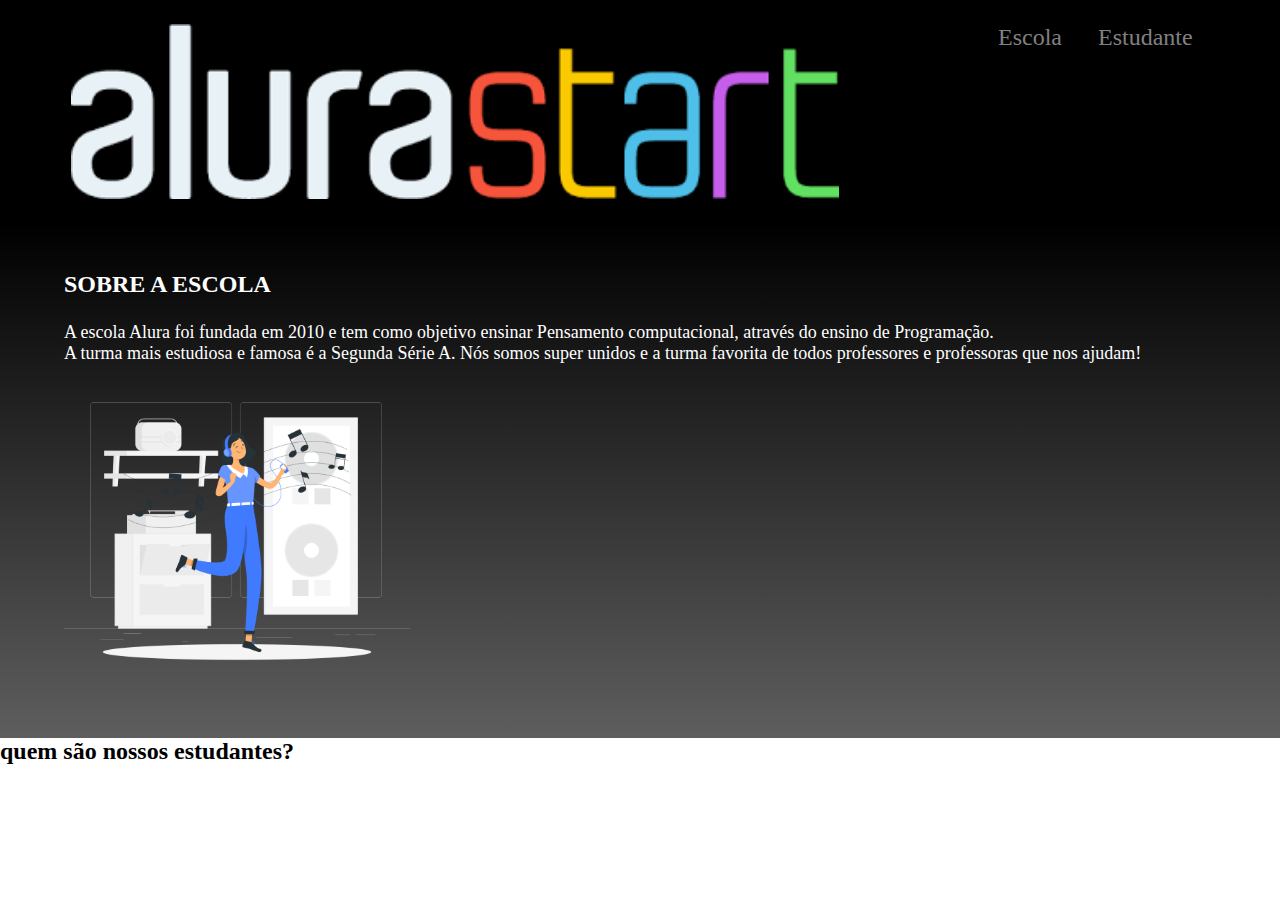
<file: index.html>
<!DOCTYPE html>
<html lang="en">
<head>
    <meta charset="UTF-8">
    <meta name="viewport" content="width=, initial-scale=1.0">
    <title>Document</title>
<link rel="stylesheet" href="style.css">
</head>
<body>
    <header class="retalho">
      <img class="retalho-imagem"src="images.png" alt="">
        <ul class="retalho-lista"> 
    <li class="retalho-lista-item">Escola</li>
       <li class="retalho-lista-item">Estudante</li>
    </ul>
    </header>
    <section class="xitaozin">
       <div class="xitaozin-div">
        <h2 class="xitaozin-titulo">SOBRE A ESCOLA</h2>
        <p class="xitaozin-texto-um"> A escola Alura foi fundada em 2010 e tem como objetivo ensinar Pensamento computacional, através do ensino de Programação.</p>
        <p class="xitaozin-texto-dois"> A turma mais estudiosa e famosa é a Segunda Série A. Nós somos super unidos e a turma favorita de todos professores e professoras que nos ajudam!
       </p>
     <img class="xitaozin-imagem" src="Music-rafiki.png" alt="muie dançando"> 
 
       </div>
     
</section class= "estudante">

<section>
<h2 class="estudante-titulo">quem são nossos estudantes?</h2>

</section>
</ul>
</body>
</html>
</file>
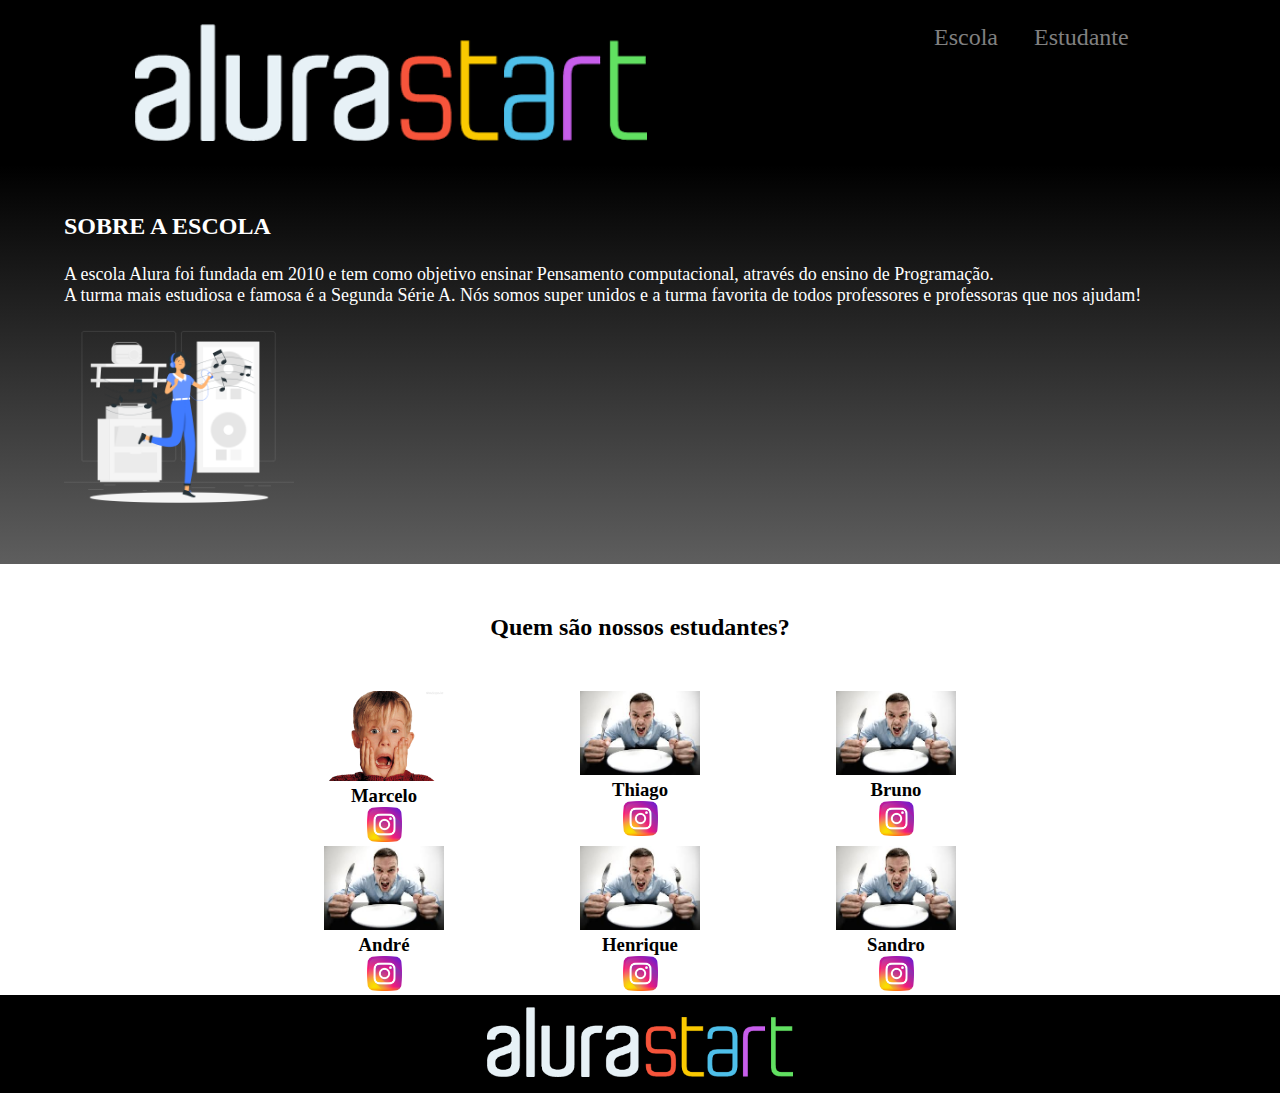
<file: pedro-e-bea-love-main/index.html>
<!DOCTYPE html>
<html lang="en">
<head>
    <meta charset="UTF-8">
    <meta name="viewport" content="width=, initial-scale=1.0">
    <title>Document</title>
<link rel="stylesheet" href="style.css">
</head>
<body>
    <header class="retalho">
      <img class="retalho-imagem"src="images.png" alt="">
        <ul class="retalho-lista"> 
    <li class="retalho-lista-item">Escola</li>
       <li class="retalho-lista-item">Estudante</li>
    </ul>
    </header>
    <section class="xitaozin">
       <div class="xitaozin-div">
        <h2 class="xitaozin-titulo">SOBRE A ESCOLA</h2>
        <p class="xitaozin-texto-um"> A escola Alura foi fundada em 2010 e tem como objetivo ensinar Pensamento computacional, através do ensino de Programação.</p>
        <p class="xitaozin-texto-dois"> A turma mais estudiosa e famosa é a Segunda Série A. Nós somos super unidos e a turma favorita de todos professores e professoras que nos ajudam!
       </p>
    
       <img class="xitaozin-imagem" src="Music-rafiki.png" alt="muie dançando"> 
 
       </div>
     
</section>

<section  class= "estudante">
<h2 class="estudante-titulo">Quem são nossos estudantes?</h2>
<div class="estudante-todos">
  <span></span>
<div class="estudante-div1">
 <img class="estudante-imagem" src="Esqueceram.jpg" alt="foto do marcelo">
<h3 class="estudante-nome">Marcelo</h3>
<a href="https://github.com/Zynho1108"><img class="estudante-icone" src="instagram.png" alt="icone instagram"></a>
</div>
<div class="estudante-div2">
<img class="estudante-imagem" src="images.jpeg" alt="foto do sandro">
<h3 class="estudante-nome">Thiago</h3>
<a href="https://github.com/Zynho1108"><img class="estudante-icone" src="instagram.png" alt="icone instagram"></a>
</div>
<div class="estudante-div2">
  </a><img class="estudante-imagem" src="images.jpeg" alt="foto do sandro">
  <h3 class="estudante-nome">Bruno</h3>
  <a href="https://github.com/Zynho1108"><img class="estudante-icone" src="instagram.png" alt="icone instagram"></a>
  </div>
  <span></span>
  <span></span>
  <div class="estudante-div2">
    </a><img class="estudante-imagem" src="images.jpeg" alt="foto do sandro">
    <h3 class="estudante-nome">André</h3>
    <a href="https://github.com/Zynho1108"><img class="estudante-icone" src="instagram.png" alt="icone instagram"></a>
    </div>
    <div class="estudante-div2">
      </a><img class="estudante-imagem" src="images.jpeg" alt="foto do sandro">
      <h3 class="estudante-nome">Henrique</h3>
      <a href="https://github.com/Zynho1108"><img class="estudante-icone" src="instagram.png" alt="icone instagram"></a>
      </div>
      <div class="estudante-div2">
      </a><img class="estudante-imagem" src="images.jpeg" alt="foto do sandro">
      <h3 class="estudante-nome">Sandro</h3>
      <a href="https://github.com/Zynho1108"><img class="estudante-icone" src="instagram.png" alt="icone instagram"></a>
      </div>

      
</div>
</section>
<footer class="rodape">
  <img class="rodape-imagem" src="images.png" alt="logo alura">
</footer>
</body>
</html>
</file>
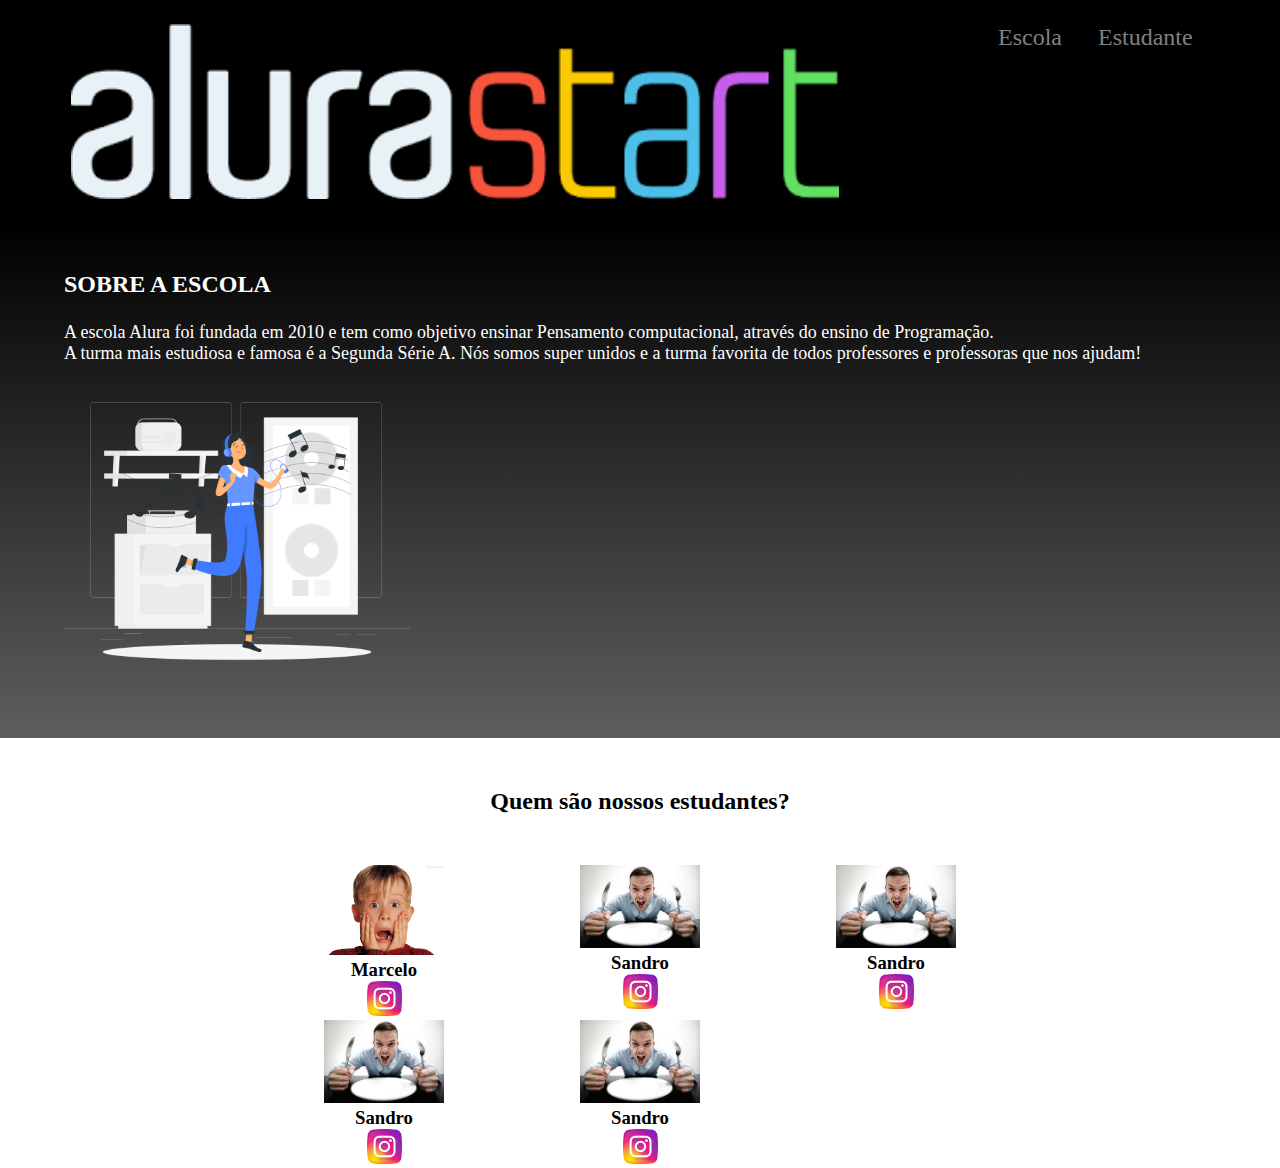
<file: pedro-e-bea-love-main/pedro-e-bea-love-main/index.html>
<!DOCTYPE html>
<html lang="en">
<head>
    <meta charset="UTF-8">
    <meta name="viewport" content="width=, initial-scale=1.0">
    <title>Document</title>
<link rel="stylesheet" href="style.css">
</head>
<body>
    <header class="retalho">
      <img class="retalho-imagem"src="images.png" alt="">
        <ul class="retalho-lista"> 
    <li class="retalho-lista-item">Escola</li>
       <li class="retalho-lista-item">Estudante</li>
    </ul>
    </header>
    <section class="xitaozin">
       <div class="xitaozin-div">
        <h2 class="xitaozin-titulo">SOBRE A ESCOLA</h2>
        <p class="xitaozin-texto-um"> A escola Alura foi fundada em 2010 e tem como objetivo ensinar Pensamento computacional, através do ensino de Programação.</p>
        <p class="xitaozin-texto-dois"> A turma mais estudiosa e famosa é a Segunda Série A. Nós somos super unidos e a turma favorita de todos professores e professoras que nos ajudam!
       </p>
    
       <img class="xitaozin-imagem" src="Music-rafiki.png" alt="muie dançando"> 
 
       </div>
     
</section>

<section  class= "estudante">
<h2 class="estudante-titulo">Quem são nossos estudantes?</h2>
<div class="estudante-todos">
  <span></span>
<div class="estudante-div1">
 <img class="estudante-imagem" src="Esqueceram.jpg" alt="foto do marcelo">
<h3 class="estudante-nome">Marcelo</h3>
<a href="https://github.com/Zynho1108"><img class="estudante-icone" src="instagram.png" alt="icone instagram"></a>
</div>
<div class="estudante-div2">
<img class="estudante-imagem" src="images.jpeg" alt="foto do sandro">
<h3 class="estudante-nome">Sandro</h3>
<a href="https://github.com/Zynho1108"><img class="estudante-icone" src="instagram.png" alt="icone instagram"></a>
</div>
<div class="estudante-div2">
  </a><img class="estudante-imagem" src="images.jpeg" alt="foto do sandro">
  <h3 class="estudante-nome">Sandro</h3>
  <a href="https://github.com/Zynho1108"><img class="estudante-icone" src="instagram.png" alt="icone instagram"></a>
  </div>
  <span></span>
  <span></span>
  <div class="estudante-div2">
    </a><img class="estudante-imagem" src="images.jpeg" alt="foto do sandro">
    <h3 class="estudante-nome">Sandro</h3>
    <a href="https://github.com/Zynho1108"><img class="estudante-icone" src="instagram.png" alt="icone instagram"></a>
    </div>
    <div class="estudante-div2">
      </a><img class="estudante-imagem" src="images.jpeg" alt="foto do sandro">
      <h3 class="estudante-nome">Sandro</h3>
      <a href="https://github.com/Zynho1108"><img class="estudante-icone" src="instagram.png" alt="icone instagram"></a>
      </div>

      
</div>
</section>
</ul>
</body>
</html>
</file>
<file: style.css>
*{
margin: 0 ;
padding: 0;

}

.retalho{
    background-color: black;
color: gray;
display: flex;
justify-content: space-around;
padding: 24px 0;

}

.retalho-imagem{
width: 60%;

}
.retalho-lista-item{
    display: inline-block;
    margin: 0 16px;
font-size: 24px;

}

  .xitaozin-imagem{
   width: 30%;

  }
.xitaozin{
  background-image:linear-gradient(rgb(0, 0, 0),rgb(94, 94, 94)) ;
   color: rgb(255, 255, 255);
   display: flex;
   justify-content:center ;
   align-items: center;
  padding: 24px 0;
}
.xitaozin-div{
width: 90%;

}

.xitaozin-titulo{
    padding: 24px 0;

}

.xitaozin-texto-um{
  font-size: large;
  text-decoration: dotted;
}
.xitaozin-texto-dois{
  font-size: large;
  text-decoration: dotted;
  text-shadow: 10cap;
}
</file>
<file: pedro-e-bea-love-main/style.css>
*{
margin: 0 ;
padding: 0;

}

.retalho{
    background-color: black;
color: gray;
display: flex;
justify-content: space-around;
padding: 24px 0;

}

.retalho-imagem{
width: 40%;

}
.retalho-lista-item{
    display: inline-block;
    margin: 0 16px;
font-size: 24px;

}

  .xitaozin-imagem{
   width: 20%;

  }
.xitaozin{
  background-image:linear-gradient(rgb(0, 0, 0),rgb(94, 94, 94)) ;
   color: rgb(255, 255, 255);
   display: flex;
   justify-content:center ;
   align-items: center;
  padding: 24px 0;
}
.xitaozin-div{
width: 90%;

}

.xitaozin-titulo{
    padding: 24px 0;
}
.estudante-imagem {
 width: 120px;

}


.xitaozin-texto-um{
  font-size: large;
  text-decoration: dotted;
}
.xitaozin-texto-dois{
  font-size: large;
  text-decoration: dotted;
  text-shadow: 10cap;
}

.estudante-icone{
width: 35px;

}
.estudante-div1{
text-align: center;

}

.estudante-div2{
  text-align: center;
}
  
  .estudante-titulo{
text-align: center;
padding: 50PX 0;
  }

 .estudante-todos{
  display: grid;
  grid-template-columns: 20% 20% 20% 20% 20%;
 }
.rodape{
background-color: black;
text-align: center;
}
.rodape-imagem{
height: 70px;
padding: 12px 0;
text-align: center;
}
</file>
<file: pedro-e-bea-love-main/pedro-e-bea-love-main/style.css>
*{
margin: 0 ;
padding: 0;

}

.retalho{
    background-color: black;
color: gray;
display: flex;
justify-content: space-around;
padding: 24px 0;

}

.retalho-imagem{
width: 60%;

}
.retalho-lista-item{
    display: inline-block;
    margin: 0 16px;
font-size: 24px;

}

  .xitaozin-imagem{
   width: 30%;

  }
.xitaozin{
  background-image:linear-gradient(rgb(0, 0, 0),rgb(94, 94, 94)) ;
   color: rgb(255, 255, 255);
   display: flex;
   justify-content:center ;
   align-items: center;
  padding: 24px 0;
}
.xitaozin-div{
width: 90%;

}

.xitaozin-titulo{
    padding: 24px 0;
}
.estudante-imagem {
 width: 120px;

}


.xitaozin-texto-um{
  font-size: large;
  text-decoration: dotted;
}
.xitaozin-texto-dois{
  font-size: large;
  text-decoration: dotted;
  text-shadow: 10cap;
}

.estudante-icone{
width: 35px;

}
.estudante-div1{
text-align: center;

}

.estudante-div2{
  text-align: center;
}
  
  .estudante-titulo{
text-align: center;
padding: 50PX 0;
  }

 .estudante-todos{
  display: grid;
  grid-template-columns: 20% 20% 20% 20% 20%;
 }
</file>
